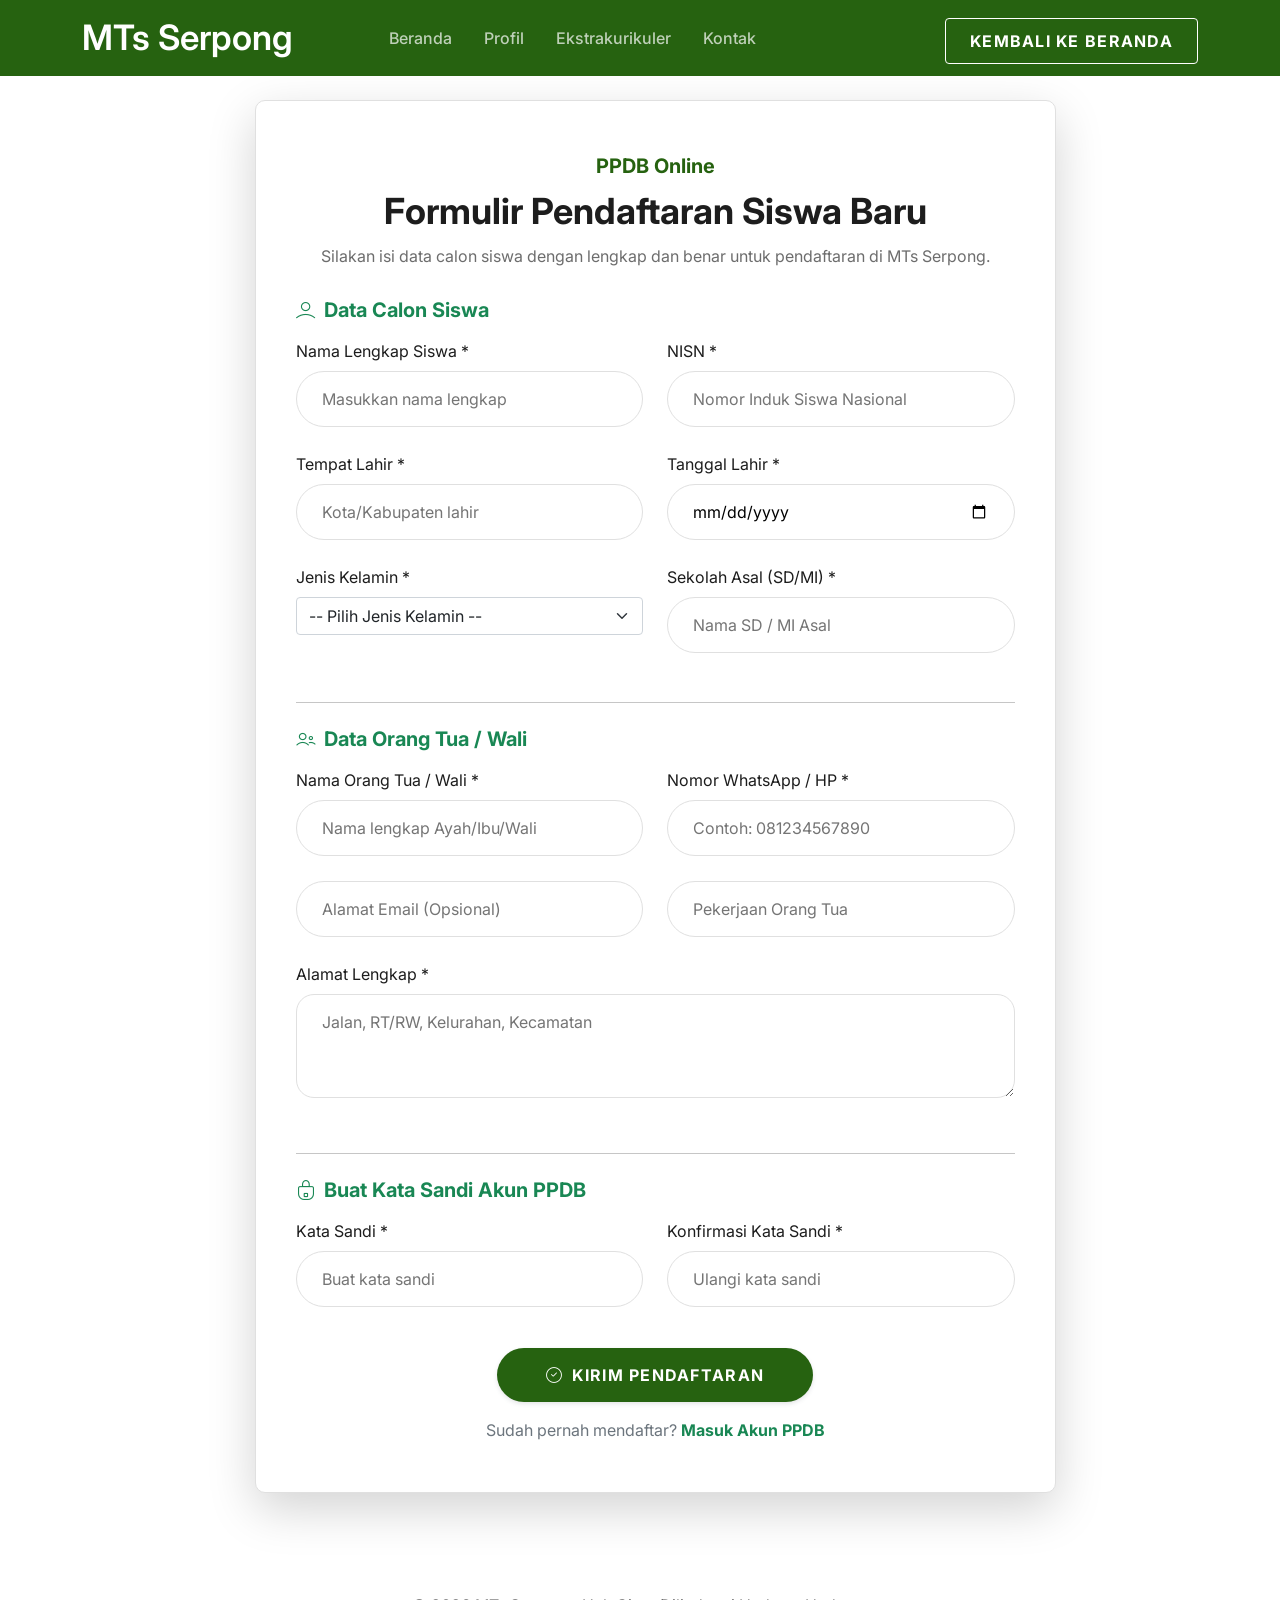
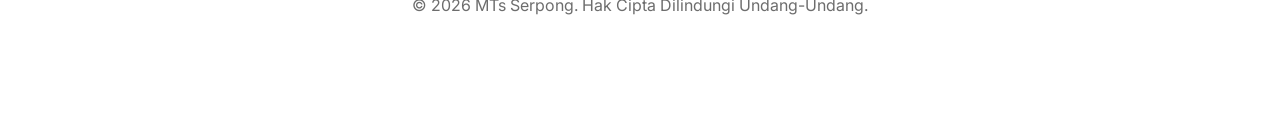
<file: registrasi.html>
<!DOCTYPE html>
<html lang="id">

<head>
  <!--====== Required meta tags ======-->
  <meta charset="utf-8" />
  <meta http-equiv="x-ua-compatible" content="ie=edge" />
  <meta name="description" content="Pendaftaran Peserta Didik Baru (PPDB) Online MTs Serpong" />
  <meta name="viewport" content="width=device-width, initial-scale=1, shrink-to-fit=no" />

  <!--====== Title ======-->
  <title>Pendaftaran PPDB - MTs SERPONG</title>

  <!--====== Favicon Icon ======-->
  <link rel="shortcut icon" href="assets/images/favicon.svg" type="image/svg" />

  <!--====== Bootstrap css ======-->
  <link rel="stylesheet" href="assets/css/bootstrap.min.css" />

  <!--====== Line Icons css ======-->
  <link rel="stylesheet" href="assets/css/lineicons.css" />

  <!--====== Style css ======-->
  <link rel="stylesheet" href="style.css" />
</head>

<body>

  <!--====== NAVBAR PART START ======-->
  <section class="navbar-area navbar-nine">
    <div class="container">
      <div class="row">
        <div class="col-lg-12">
          <nav class="navbar navbar-expand-lg">
            <a class="navbar-brand" href="index.html">
              <h1 class="text-white h3 mb-0">MTs Serpong</h1>
            </a>
            <button class="navbar-toggler" type="button" data-bs-toggle="collapse" data-bs-target="#navbarNine"
              aria-controls="navbarNine" aria-expanded="false" aria-label="Toggle navigation">
              <span class="toggler-icon"></span>
              <span class="toggler-icon"></span>
              <span class="toggler-icon"></span>
            </button>

            <div class="collapse navbar-collapse sub-menu-bar" id="navbarNine">
              <ul class="navbar-nav me-auto">
                <li class="nav-item">
                  <a href="index.html">Beranda</a>
                </li>
                <li class="nav-item">
                  <a href="index.html#profil">Profil</a>
                </li>
                <li class="nav-item">
                  <a href="index.html#ekstrakurikuler">Ekstrakurikuler</a>
                </li>
                <li class="nav-item">
                  <a href="index.html#kontak">Kontak</a>
                </li>
              </ul>
            </div>

            <div class="navbar-btn d-none d-lg-inline-block">
              <a class="btn primary-btn-outline text-white border-white ms-3" href="index.html">Kembali ke Beranda</a>
            </div>
          </nav>
        </div>
      </div>
    </div>
  </section>
  <!--====== NAVBAR PART ENDS ======-->

  <!--====== REGISTER / PPDB SECTION START ======-->
  <section class="contact-section style-register-page">
    <div class="container">
      <div class="row justify-content-center">
        <div class="col-lg-10 col-xl-9">
          <div class="contact-form-wrapper shadow-lg">
            
            <div class="section-title text-center">
              <span>PPDB Online</span>
              <h2 class="fw-bold mt-2">Formulir Pendaftaran Siswa Baru</h2>
              <p>Silakan isi data calon siswa dengan lengkap dan benar untuk pendaftaran di MTs Serpong.</p>
            </div>

            <form action="#" method="POST" class="contact-form mt-4">
              
              <!-- Data Calon Siswa -->
              <h5 class="fw-bold mb-3 text-success"><i class="lni lni-user me-2"></i>Data Calon Siswa</h5>
              
              <div class="row">
                <div class="col-md-6">
                  <label for="nama_lengkap" class="form-label fw-semibold">Nama Lengkap Siswa *</label>
                  <input type="text" name="nama_lengkap" id="nama_lengkap" placeholder="Masukkan nama lengkap" required />
                </div>
                <div class="col-md-6">
                  <label for="nisn" class="form-label fw-semibold">NISN *</label>
                  <input type="text" name="nisn" id="nisn" placeholder="Nomor Induk Siswa Nasional" required />
                </div>
              </div>

              <div class="row">
                <div class="col-md-6">
                  <label for="tempat_lahir" class="form-label fw-semibold">Tempat Lahir *</label>
                  <input type="text" name="tempat_lahir" id="tempat_lahir" placeholder="Kota/Kabupaten lahir" required />
                </div>
                <div class="col-md-6">
                  <label for="tanggal_lahir" class="form-label fw-semibold">Tanggal Lahir *</label>
                  <input type="date" name="tanggal_lahir" id="tanggal_lahir" required />
                </div>
              </div>

              <div class="row">
                <div class="col-md-6">
                  <label for="jenis_kelamin" class="form-label fw-semibold">Jenis Kelamin *</label>
                  <select name="jenis_kelamin" id="jenis_kelamin" class="form-select custom-select-style mb-4" required>
                    <option value="" selected disabled>-- Pilih Jenis Kelamin --</option>
                    <option value="Laki-laki">Laki-Laki</option>
                    <option value="Perempuan">Perempuan</option>
                  </select>
                </div>
                <div class="col-md-6">
                  <label for="sekolah_asal" class="form-label fw-semibold">Sekolah Asal (SD/MI) *</label>
                  <input type="text" name="sekolah_asal" id="sekolah_asal" placeholder="Nama SD / MI Asal" required />
                </div>
              </div>

              <hr class="my-4" />

              <!-- Data Orang Tua / Wali -->
              <h5 class="fw-bold mb-3 text-success"><i class="lni lni-users me-2"></i>Data Orang Tua / Wali</h5>

              <div class="row">
                <div class="col-md-6">
                  <label for="nama_ortu" class="form-label fw-semibold">Nama Orang Tua / Wali *</label>
                  <input type="text" name="nama_ortu" id="nama_ortu" placeholder="Nama lengkap Ayah/Ibu/Wali" required />
                </div>
                <div class="col-md-6">
                  <label for="whatsapp" class="form-label fw-semibold">Nomor WhatsApp / HP *</label>
                  <input type="text" name="whatsapp" id="whatsapp" placeholder="Contoh: 081234567890" required />
                </div>
              </div>

              <div class="row">
                <div class="col-md-6">
                  <input type="email" name="email" id="email" placeholder="Alamat Email (Opsional)" />
                </div>
                <div class="col-md-6">
                  <input type="text" name="pekerjaan_ortu" id="pekerjaan_ortu" placeholder="Pekerjaan Orang Tua" />
                </div>
              </div>

              <div class="row">
                <div class="col-12">
                  <label for="alamat" class="form-label fw-semibold">Alamat Lengkap *</label>
                  <textarea name="alamat" id="alamat" placeholder="Jalan, RT/RW, Kelurahan, Kecamatan" rows="3" required></textarea>
                </div>
              </div>

              <!-- Pilihan Akun / Kata Sandi -->
              <hr class="my-4" />
              <h5 class="fw-bold mb-3 text-success"><i class="lni lni-lock me-2"></i>Buat Kata Sandi Akun PPDB</h5>

              <div class="row">
                <div class="col-md-6">
                  <label for="password" class="form-label fw-semibold">Kata Sandi *</label>
                  <input type="password" name="password" id="password" placeholder="Buat kata sandi" required />
                </div>
                <div class="col-md-6">
                  <label for="confirm_password" class="form-label fw-semibold">Konfirmasi Kata Sandi *</label>
                  <input type="password" name="confirm_password" id="confirm_password" placeholder="Ulangi kata sandi" required />
                </div>
              </div>

              <div class="row mt-3">
                <div class="col-12 text-center">
                  <div class="button rounded-buttons">
                    <button type="submit" class="btn primary-btn rounded-full px-5 py-3">
                      <i class="lni lni-checkmark-circle me-1"></i> Kirim Pendaftaran
                    </button>
                  </div>
                  <p class="mt-3 text-muted">Sudah pernah mendaftar? <a href="#login" class="text-success fw-bold">Masuk Akun PPDB</a></p>
                </div>
              </div>

            </form>
          </div>
        </div>
      </div>
    </div>
  </section>
  <!--====== REGISTER / PPDB SECTION END ======-->

  <!--====== FOOTER AREA START ======-->
  <footer class="footer-area footer-eleven">
    <div class="footer-top">
      <div class="container">
        <div class="inner-content text-center">
          <p class="copyright-text">
            <span>© 2026 MTs Serpong.</span> Hak Cipta Dilindungi Undang-Undang.
          </p>
        </div>
      </div>
    </div>
  </footer>
  <!--====== FOOTER AREA END ======-->

  <a href="#" class="scroll-top btn-hover">
    <i class="lni lni-chevron-up"></i>
  </a>

  <!--====== JS ======-->
  <script src="assets/js/bootstrap.bundle.min.js"></script>
  <script src="assets/js/main.js"></script>
</body>

</html>
</file>
<file: style.css>
@import url("https://fonts.googleapis.com/css2?family=Inter:wght@200;300;400;500;600;700;800;900&display=swap");
/*===========================
  COMMON css 
===========================*/
:root {
  --font-family: "Inter", sans-serif;
  --primary: #266210;
  --primary-dark: #1c3ab6;
  --primary-light: #e2f1ff;
  --accent: #00d4d7;
  --accent-dark: #00bac1;
  --accent-light: #dff9f8;
  --success: #13d527;
  --success-dark: #00ae11;
  --success-light: #eafbe7;
  --secondary: #8f15d5;
  --secondary-dark: #6013c7;
  --secondary-light: #f4e5fa;
  --info: #15b2d5;
  --info-dark: #0f8ca8;
  --info-light: #e0f5fa;
  --caution: #dbbb25;
  --caution-dark: #d58f15;
  --caution-light: #fbf9e4;
  --error: #e6185e;
  --error-dark: #bf1257;
  --error-light: #fce4eb;
  --black: #1d1d1d;
  --dark-1: #2d2d2d;
  --dark-2: #4d4d4d;
  --dark-3: #6d6d6d;
  --gray-1: #8d8d8d;
  --gray-2: #adadad;
  --gray-3: #cdcdcd;
  --gray-4: #e0e0e0;
  --light-1: #efefef;
  --light-2: #f5f5f5;
  --light-3: #fafafa;
  --white: #ffffff;
  --gradient-1: linear-gradient(180deg, #155bd5 0%, #1c3ab6 100%);
  --gradient-2: linear-gradient(180deg, #155bd5 13.02%, #00d4d7 85.42%);
  --gradient-3: linear-gradient(180deg, #155bd5 0%, #8f15d5 100%);
  --gradient-4: linear-gradient(180deg, #155bd5 0%, #13d527 100%);
  --gradient-5: linear-gradient(180deg, #155bd5 0%, #15bbd5 100%);
  --gradient-6: linear-gradient(180deg, #155bd5 0%, #dbbb25 100%);
  --gradient-7: linear-gradient(180deg, #155bd5 0%, #e6185e 100%);
  --gradient-8: linear-gradient(180deg, #1c3ab6 0%, #00bac1 100%);
  --gradient-9: linear-gradient(180deg, #00d4d7 13.02%, #155bd5 85.42%);
  --shadow-1: 0px 0px 1px rgba(40, 41, 61, 0.08),
    0px 0.5px 2px rgba(96, 97, 112, 0.16);
  --shadow-2: 0px 0px 1px rgba(40, 41, 61, 0.04),
    0px 2px 4px rgba(96, 97, 112, 0.16);
  --shadow-3: 0px 0px 2px rgba(40, 41, 61, 0.04),
    0px 4px 8px rgba(96, 97, 112, 0.16);
  --shadow-4: 0px 2px 4px rgba(40, 41, 61, 0.04),
    0px 8px 16px rgba(96, 97, 112, 0.16);
  --shadow-5: 0px 2px 8px rgba(40, 41, 61, 0.04),
    0px 16px 24px rgba(96, 97, 112, 0.16);
  --shadow-6: 0px 2px 8px rgba(40, 41, 61, 0.08),
    0px 20px 32px rgba(96, 97, 112, 0.24);
}

body {
  font-family: var(--font-family);
  color: var(--black);
  font-size: 16px;
}
@media (max-width: 991px) {
  body {
    font-size: 14px;
  }
}

img {
  max-width: 100%;
}

a {
  display: inline-block;
}

a,
button,
a:hover,
a:focus,
input:focus,
textarea:focus,
button:focus {
  text-decoration: none;
  outline: none;
}

ul,
ol {
  margin: 0px;
  padding: 0px;
  list-style-type: none;
}

h1,
h2,
h3,
h4,
h5,
h6 {
  font-weight: 600;
  color: var(--black);
  margin: 0px;
}

h1,
.h1 {
  font-size: 2.75em;
  line-height: 1.25;
}

h2,
.h2 {
  font-size: 2.25em;
  line-height: 1.25;
}

h3,
.h3 {
  font-size: 1.75em;
  line-height: 1.25;
}

h4,
.h4 {
  font-size: 1.5em;
  line-height: 1.25;
}

h5,
.h5 {
  font-size: 1.25em;
  line-height: 1.25;
}

h6,
.h6 {
  font-size: 0.875em;
  line-height: 1.25;
}

.display-1 {
  font-size: 5.5em;
  line-height: 1.25;
}

.display-2 {
  font-size: 4.75em;
  line-height: 1.25;
}

.display-3 {
  font-size: 4em;
  line-height: 1.25;
}

.display-4 {
  font-size: 3.25em;
  line-height: 1.25;
}

p {
  font-size: 1em;
  font-weight: 400;
  line-height: 1.5;
  color: var(--dark-3);
  margin: 0px;
}

.text-small {
  font-size: 0.875em;
  line-height: 1.5;
}

.text-lg {
  font-size: 1.15em;
  line-height: 1.5;
}

.bg_cover {
  background-repeat: no-repeat;
  background-size: cover;
  background-position: center;
}

@media (max-width: 767px) {
  .container {
    padding-left: 20px;
    padding-right: 20px;
  }
}

.btn {
  font-weight: bold;
  font-size: 16px;
  line-height: 20px;
  text-align: center;
  letter-spacing: 0.08em;
  text-transform: uppercase;
  padding: 12px 24px;
  border-radius: 4px;
  border: 1px solid transparent;
}
.btn:hover {
  color: inherit;
}
.btn:focus {
  box-shadow: none;
  outline: none;
}
.btn.btn-lg {
  font-size: 1.15em;
  padding: 16px 24px;
}
.btn.btn-sm {
  padding: 8px 16px;
}
.btn.square {
  border-radius: 0px;
}
.btn.semi-rounded {
  border-radius: 12px;
}
.btn.rounded-full {
  border-radius: 50px;
}
.btn.icon-left span,
.btn.icon-left i {
  margin-right: 8px;
}
.btn.icon-right span,
.btn.icon-right i {
  margin-left: 8px;
}
.btn.icon-btn {
  width: 48px;
  height: 48px;
  padding: 0;
  line-height: 48px;
}
.btn.icon-btn.btn-lg {
  width: 56px;
  height: 56px;
  line-height: 56px;
}
.btn.icon-btn.btn-sm {
  width: 40px;
  height: 40px;
  line-height: 40px;
}


/* ===== Buttons Css ===== */
.primary-btn {
  background: var(--primary);
  color: var(--white);
  box-shadow: var(--shadow-2);
}
.active.primary-btn, .primary-btn:hover, .primary-btn:focus {
  background: var(--primary-dark);
  color: var(--white);
  box-shadow: var(--shadow-4);
}
.deactive.primary-btn {
  background: var(--gray-4);
  color: var(--dark-3);
  pointer-events: none;
}

.primary-btn-outline {
  border-color: var(--primary);
  color: var(--primary);
}
.active.primary-btn-outline, .primary-btn-outline:hover, .primary-btn-outline:focus {
  background: var(--primary-dark);
  color: var(--white);
}
.deactive.primary-btn-outline {
  color: var(--dark-3);
  border-color: var(--gray-4);
  pointer-events: none;
}


/* One Click Scrool Top Button*/
.scroll-top {
  width: 45px;
  height: 45px;
  line-height: 45px;
  background: var(--primary);
  display: -webkit-box;
  display: -ms-flexbox;
  display: flex;
  -webkit-box-pack: center;
      -ms-flex-pack: center;
          justify-content: center;
  -webkit-box-align: center;
      -ms-flex-align: center;
          align-items: center;
  font-size: 14px;
  color: #fff !important;
  border-radius: 0;
  position: fixed;
  bottom: 30px;
  right: 30px;
  z-index: 9;
  cursor: pointer;
  -webkit-transition: all .3s ease-out 0s;
  transition: all .3s ease-out 0s;
  border-radius: 5px;
}

.scroll-top:hover {
  -webkit-box-shadow: 0 1rem 3rem rgba(35, 38, 45, 0.15) !important;
  box-shadow: 0 1rem 3rem rgba(35, 38, 45, 0.15) !important;
  -webkit-transform: translate3d(0, -5px, 0);
  transform: translate3d(0, -5px, 0);
  background-color: var(--dark-1);
}

/*===========================
  Section Title Five CSS
===========================*/
.section-title-five {
  text-align: center;
  max-width: 550px;
  margin: auto;
  margin-bottom: 50px;
  position: relative;
  z-index: 5;
}
@media only screen and (min-width: 768px) and (max-width: 991px) {
  .section-title-five {
    margin-bottom: 45px;
  }
}
@media (max-width: 767px) {
  .section-title-five {
    margin-bottom: 35px;
  }
}
.section-title-five h6 {
  font-weight: 600;
  display: inline-block;
  margin-bottom: 15px;
  color: var(--primary);
  border: 2px solid var(--primary);
  border-radius: 30px;
  padding: 8px 30px;
}
.section-title-five h2 {
  margin-bottom: 15px;
}
@media only screen and (min-width: 768px) and (max-width: 991px) {
  .section-title-five h2 {
    font-size: 2rem;
    line-height: 2.8rem;
  }
}
@media (max-width: 767px) {
  .section-title-five h2 {
    font-size: 1.5rem;
    line-height: 1.9rem;
  }
}
.section-title-five p {
  color: var(--dark-3);
}

.made-in-ayroui{
  position: fixed;
  left: 5px;
  bottom: 5px;
  z-index: 999;
  -webkit-transition: all 0.4s ease;
  -moz-transition: all 0.4s ease;
  transition: all 0.4s ease;
}
.made-in-ayroui:hover{
  transform: translateY(-5px);
}


/*===========================
  NAVBAR css 
===========================*/
.navbar-toggler:focus {
  box-shadow: none;
}

.mb-100 {
  margin-bottom: 100px;
}

/*===== NAVBAR NINE =====*/
.navbar-area.navbar-nine {
  background: var(--primary);
  padding: 1px 0;
  position: absolute;
  left: 0;
  top: 0;
  width: 100%;
  z-index: 9;
}
.sticky {
  position: fixed !important;
  z-index:99 !important;
  -webkit-transition: all 0.3s ease-out 0s;
  transition: all 0.3s ease-out 0s;
  top: 0;
  width: 100%;
}
@media only screen and (min-width: 768px) and (max-width: 991px), (max-width: 767px) {
  .navbar-area.navbar-nine {
    padding: 10px 0;
  }
}
.navbar-area.navbar-nine .navbar-brand {
  margin: 0;
}
.navbar-area.navbar-nine .navbar {
  position: relative;
  padding: 0;
}
.navbar-area.navbar-nine .navbar .navbar-toggler .toggler-icon {
  width: 30px;
  height: 2px;
  background-color: var(--white);
  margin: 5px 0;
  display: block;
  position: relative;
  -webkit-transition: all 0.3s ease-out 0s;
  -moz-transition: all 0.3s ease-out 0s;
  -ms-transition: all 0.3s ease-out 0s;
  -o-transition: all 0.3s ease-out 0s;
  transition: all 0.3s ease-out 0s;
}
.navbar-area.navbar-nine .navbar .navbar-toggler.active .toggler-icon:nth-of-type(1) {
  -webkit-transform: rotate(45deg);
  -moz-transform: rotate(45deg);
  -ms-transform: rotate(45deg);
  -o-transform: rotate(45deg);
  transform: rotate(45deg);
  top: 7px;
}
.navbar-area.navbar-nine .navbar .navbar-toggler.active .toggler-icon:nth-of-type(2) {
  opacity: 0;
}
.navbar-area.navbar-nine .navbar .navbar-toggler.active .toggler-icon:nth-of-type(3) {
  -webkit-transform: rotate(135deg);
  -moz-transform: rotate(135deg);
  -ms-transform: rotate(135deg);
  -o-transform: rotate(135deg);
  transform: rotate(135deg);
  top: -7px;
}
@media only screen and (min-width: 768px) and (max-width: 991px), (max-width: 767px) {
  .navbar-area.navbar-nine .navbar .navbar-collapse {
    position: absolute;
    top: 116%;
    left: 0;
    width: 100%;
    background-color: var(--primary);
    z-index: 8;
    padding: 10px 16px;
  }
}
@media only screen and (min-width: 1200px) and (max-width: 1399px), only screen and (min-width: 1400px) {
  .navbar-area.navbar-nine .navbar .navbar-nav {
    margin-left: 80px;
  }
}
@media only screen and (min-width: 768px) and (max-width: 991px), (max-width: 767px) {
  .navbar-area.navbar-nine .navbar .navbar-nav {
    margin-right: 0;
  }
}
.navbar-area.navbar-nine .navbar .navbar-nav .nav-item {
  position: relative;
}
.navbar-area.navbar-nine .navbar .navbar-nav .nav-item a {
  display: flex;
  align-items: center;
  padding: 11px 16px;
  color: var(--white);
  text-transform: capitalize;
  position: relative;
  border-radius: 5px;
  font-weight: 500;
  -webkit-transition: all 0.3s ease-out 0s;
  -moz-transition: all 0.3s ease-out 0s;
  -ms-transition: all 0.3s ease-out 0s;
  -o-transition: all 0.3s ease-out 0s;
  transition: all 0.3s ease-out 0s;
  margin: 14px 0;
  opacity: 0.7;
}
.navbar-area.navbar-nine .navbar .navbar-nav .nav-item a:hover {
  opacity: 1;
}
@media only screen and (min-width: 768px) and (max-width: 991px), (max-width: 767px) {
  .navbar-area.navbar-nine .navbar .navbar-nav .nav-item a {
    padding: 10px 0;
    display: block;
    border: 0;
    margin: 0;
  }
}
.navbar-area.navbar-nine .navbar .navbar-nav .nav-item a.active {
  opacity: 1;
}
.navbar-area.navbar-nine .navbar .navbar-nav .nav-item a i {
  font-size: 12px;
  font-weight: 700;
  padding-left: 7px;
  -webkit-transition: all 0.3s ease-out 0s;
  -moz-transition: all 0.3s ease-out 0s;
  -ms-transition: all 0.3s ease-out 0s;
  -o-transition: all 0.3s ease-out 0s;
  transition: all 0.3s ease-out 0s;
}
@media only screen and (min-width: 768px) and (max-width: 991px), (max-width: 767px) {
  .navbar-area.navbar-nine .navbar .navbar-nav .nav-item a i {
    position: relative;
    top: -5px;
  }
}
.navbar-area.navbar-nine .navbar .navbar-nav .nav-item .sub-menu {
  position: absolute;
  left: 0;
  top: 130%;
  width: 230px;
  background-color: var(--white);
  border-radius: 5px;
  opacity: 0;
  visibility: hidden;
  -webkit-transition: all 0.3s ease-out 0s;
  -moz-transition: all 0.3s ease-out 0s;
  -ms-transition: all 0.3s ease-out 0s;
  -o-transition: all 0.3s ease-out 0s;
  transition: all 0.3s ease-out 0s;
  z-index: 99;
  box-shadow: 0 2px 6px 0 rgba(0, 0, 0, 0.16);
  padding: 10px;
}
@media only screen and (min-width: 768px) and (max-width: 991px), (max-width: 767px) {
  .navbar-area.navbar-nine .navbar .navbar-nav .nav-item .sub-menu {
    position: relative !important;
    width: 100% !important;
    left: 0 !important;
    top: auto !important;
    opacity: 1 !important;
    visibility: visible !important;
    right: auto;
    -webkit-transform: translateX(0%);
    -moz-transform: translateX(0%);
    -ms-transform: translateX(0%);
    -o-transform: translateX(0%);
    transform: translateX(0%);
    -webkit-transition: all none ease-out 0s;
    -moz-transition: all none ease-out 0s;
    -ms-transition: all none ease-out 0s;
    -o-transition: all none ease-out 0s;
    transition: all none ease-out 0s;
    box-shadow: none;
    text-align: left;
    border-top: 0;
    height: 0;
  }
}
.navbar-area.navbar-nine .navbar .navbar-nav .nav-item .sub-menu.collapse:not(.show) {
  height: auto;
  display: block;
}
@media only screen and (min-width: 768px) and (max-width: 991px), (max-width: 767px) {
  .navbar-area.navbar-nine .navbar .navbar-nav .nav-item .sub-menu.collapse:not(.show) {
    height: 0;
    display: none;
  }
}
@media only screen and (min-width: 768px) and (max-width: 991px), (max-width: 767px) {
  .navbar-area.navbar-nine .navbar .navbar-nav .nav-item .sub-menu.show {
    height: auto;
  }
}
.navbar-area.navbar-nine .navbar .navbar-nav .nav-item .sub-menu li {
  position: relative;
}
.navbar-area.navbar-nine .navbar .navbar-nav .nav-item .sub-menu li .sub-nav-toggler {
  color: var(--black);
  -webkit-transition: all 0.3s ease-out 0s;
  -moz-transition: all 0.3s ease-out 0s;
  -ms-transition: all 0.3s ease-out 0s;
  -o-transition: all 0.3s ease-out 0s;
  transition: all 0.3s ease-out 0s;
}
.navbar-area.navbar-nine .navbar .navbar-nav .nav-item .sub-menu li a {
  display: flex;
  align-items: center;
  justify-content: space-between;
  padding: 8px 16px;
  position: relative;
  color: var(--dark-2);
  -webkit-transition: all 0.3s ease-out 0s;
  -moz-transition: all 0.3s ease-out 0s;
  -ms-transition: all 0.3s ease-out 0s;
  -o-transition: all 0.3s ease-out 0s;
  transition: all 0.3s ease-out 0s;
  border-radius: 0;
  margin: 0 0;
  z-index: 5;
  opacity: 1;
}
.navbar-area.navbar-nine .navbar .navbar-nav .nav-item .sub-menu li a i {
  font-weight: 700;
  font-size: 12px;
}
@media only screen and (min-width: 768px) and (max-width: 991px), (max-width: 767px) {
  .navbar-area.navbar-nine .navbar .navbar-nav .nav-item .sub-menu li a i {
    display: none;
  }
}
.navbar-area.navbar-nine .navbar .navbar-nav .nav-item .sub-menu li a .sub-nav-toggler i {
  display: inline-block;
}
.navbar-area.navbar-nine .navbar .navbar-nav .nav-item .sub-menu li .sub-menu {
  right: auto;
  left: 100%;
  top: 0;
  opacity: 0;
  visibility: hidden;
  -webkit-transition: all 0.3s ease-out 0s;
  -moz-transition: all 0.3s ease-out 0s;
  -ms-transition: all 0.3s ease-out 0s;
  -o-transition: all 0.3s ease-out 0s;
  transition: all 0.3s ease-out 0s;
}
@media only screen and (min-width: 1200px) and (max-width: 1399px), only screen and (min-width: 1400px) {
  .navbar-area.navbar-nine .navbar .navbar-nav .nav-item .sub-menu li .sub-menu {
    margin-left: 10px;
  }
}
@media only screen and (min-width: 768px) and (max-width: 991px) {
  .navbar-area.navbar-nine .navbar .navbar-nav .nav-item .sub-menu li .sub-menu {
    padding-left: 30px;
  }
}
@media (max-width: 767px) {
  .navbar-area.navbar-nine .navbar .navbar-nav .nav-item .sub-menu li .sub-menu {
    padding-left: 30px;
  }
}
@media only screen and (min-width: 768px) and (max-width: 991px), (max-width: 767px) {
  .navbar-area.navbar-nine .navbar .navbar-nav .nav-item .sub-menu li .sub-menu.show {
    visibility: visible;
    height: auto;
    position: relative;
  }
}
.navbar-area.navbar-nine .navbar .navbar-nav .nav-item .sub-menu li:hover .sub-menu {
  opacity: 1;
  visibility: visible;
}
.navbar-area.navbar-nine .navbar .navbar-nav .nav-item .sub-menu li:hover .sub-nav-toggler {
  color: var(--white);
}
@media only screen and (min-width: 768px) and (max-width: 991px), (max-width: 767px) {
  .navbar-area.navbar-nine .navbar .navbar-nav .nav-item .sub-menu li:hover .sub-nav-toggler {
    color: var(--primary);
  }
}
.navbar-area.navbar-nine .navbar .navbar-nav .nav-item .sub-menu li:hover > a {
  color: var(--primary);
  padding-left: 22px;
}
.navbar-area.navbar-nine .navbar .navbar-nav .nav-item .sub-menu li:hover > a i {
  color: var(--primary);
}
@media only screen and (min-width: 768px) and (max-width: 991px), (max-width: 767px) {
  .navbar-area.navbar-nine .navbar .navbar-nav .nav-item .sub-menu li:hover > a {
    color: var(--primary);
  }
}
.navbar-area.navbar-nine .navbar .navbar-nav .nav-item .sub-menu li:hover > a::after {
  opacity: 1;
}
.navbar-area.navbar-nine .navbar .navbar-nav .nav-item .sub-menu li:hover > a::before {
  opacity: 1;
}
.navbar-area.navbar-nine .navbar .navbar-nav .nav-item:hover .sub-menu {
  opacity: 1;
  visibility: visible;
  top: 115%;
}
@media only screen and (min-width: 768px) and (max-width: 991px), (max-width: 767px) {
  .navbar-area.navbar-nine .navbar .navbar-nav .nav-item .sub-nav-toggler {
    display: inline-block;
    position: absolute;
    top: 0;
    right: 0;
    padding: 10px 14px;
    font-size: 16px;
    background: none;
    border: 0;
    color: var(--white);
  }
}
.navbar-area.navbar-nine .navbar .navbar-btn {
  margin-top: 6px;
}
@media only screen and (min-width: 768px) and (max-width: 991px) {
  .navbar-area.navbar-nine .navbar .navbar-btn {
    position: absolute;
    right: 70px;
    top: 7px;
  }
}
@media (max-width: 767px) {
  .navbar-area.navbar-nine .navbar .navbar-btn {
    position: absolute;
    right: 60px;
    top: 7px;
  }
}
.navbar-area.navbar-nine .navbar .navbar-btn .menu-bar {
  font-size: 22px;
  position: relative;
  overflow: hidden;
  color: var(--white);
  height: 40px;
  width: 40px;
  line-height: 40px;
  text-align: center;
  border: 1px solid rgba(238, 238, 238, 0.425);
  border-radius: 50%;
  -webkit-transition: all 0.3s ease-out 0s;
  -moz-transition: all 0.3s ease-out 0s;
  -ms-transition: all 0.3s ease-out 0s;
  -o-transition: all 0.3s ease-out 0s;
  transition: all 0.3s ease-out 0s;
}
.navbar-area.navbar-nine .navbar .navbar-btn .menu-bar:hover {
  border-color: transparent;
  color: var(--primary);
  background-color: var(--white);
}

/*===== SIDEBAR ONE =====*/
.sidebar-left {
  position: fixed;
  top: 0;
  right: 0;
  background-color: var(--white);
  height: 100%;
  width: 350px;
  padding-top: 80px;
  z-index: 999;
  -webkit-transform: translateX(100%);
  -moz-transform: translateX(100%);
  -ms-transform: translateX(100%);
  -o-transform: translateX(100%);
  transform: translateX(100%);
  transition: all 0.4s ease-in-out;
  text-align: left;
}
.sidebar-left.open {
  -webkit-transform: translateX(0);
  -moz-transform: translateX(0);
  -ms-transform: translateX(0);
  -o-transform: translateX(0);
  transform: translateX(0);
}
@media (max-width: 767px) {
  .sidebar-left {
    width: 250px;
  }
}
.sidebar-left .sidebar-close {
  position: absolute;
  top: 30px;
  right: 30px;
}
.sidebar-left .sidebar-close .close {
  font-size: 18px;
  color: var(--black);
  -webkit-transition: all 0.2s ease-out 0s;
  -moz-transition: all 0.2s ease-out 0s;
  -ms-transition: all 0.2s ease-out 0s;
  -o-transition: all 0.2s ease-out 0s;
  transition: all 0.2s ease-out 0s;
}
.sidebar-left .sidebar-close .close:hover {
  -webkit-transform: rotate(90deg);
  -moz-transform: rotate(90deg);
  -ms-transform: rotate(90deg);
  -o-transform: rotate(90deg);
  transform: rotate(90deg);
}
.sidebar-left .sidebar-content {
  padding: 0px 30px;
}
.sidebar-left .sidebar-content .sidebar-menu {
  margin-top: 30px;
}
.sidebar-left .sidebar-content .sidebar-menu .menu-title {
  font-size: 18px;
  font-weight: 600;
}
.sidebar-left .sidebar-content .sidebar-menu ul {
  margin-top: 15px;
}
.sidebar-left .sidebar-content .sidebar-menu ul li a {
  font-size: 16px;
  line-height: 24px;
  font-weight: 500;
  padding: 8px 0;
  color: var(--dark-3);
  text-transform: capitalize;
  position: relative;
  border-radius: 5px;
  -webkit-transition: all 0.3s ease-out 0s;
  -moz-transition: all 0.3s ease-out 0s;
  -ms-transition: all 0.3s ease-out 0s;
  -o-transition: all 0.3s ease-out 0s;
  transition: all 0.3s ease-out 0s;
  display: block;
}
.sidebar-left .sidebar-content .sidebar-menu ul li a:hover {
  color: var(--primary);
  padding-left: 5px;
}
.sidebar-left .sidebar-content .text {
  margin-top: 20px;
}
.sidebar-left .sidebar-content .sidebar-social {
  margin-top: 30px;
}
.sidebar-left .sidebar-content .sidebar-social .social-title {
  font-size: 18px;
  font-weight: 600;
  margin-bottom: 25px;
}
.sidebar-left .sidebar-content .sidebar-social ul li {
  display: inline-block;
  margin-right: 5px;
}
.sidebar-left .sidebar-content .sidebar-social ul li:last-child {
  margin: 0;
}
.sidebar-left .sidebar-content .sidebar-social ul li a {
  height: 38px;
  width: 38px;
  line-height: 38px;
  text-align: center;
  border: 1px solid #eee;
  border-radius: 50%;
  font-size: 18px;
  color: #666;
  -webkit-transition: all 0.3s ease-out 0s;
  -moz-transition: all 0.3s ease-out 0s;
  -ms-transition: all 0.3s ease-out 0s;
  -o-transition: all 0.3s ease-out 0s;
  transition: all 0.3s ease-out 0s;
}
.sidebar-left .sidebar-content .sidebar-social ul li a:hover {
  color: var(--white);
  background-color: var(--primary);
  border-color: transparent;
}

.overlay-left {
  position: fixed;
  background-color: rgba(0, 0, 0, 0.6);
  top: 0;
  left: 0;
  width: 100%;
  height: 100%;
  display: none;
  z-index: 99;
}
.overlay-left.open {
  display: block;
}


/* ===== Buttons Css ===== */
.header-eight .primary-btn {
  background: var(--primary);
  color: var(--white);
  box-shadow: var(--shadow-2);
}
.header-eight .active.primary-btn, .header-eight .primary-btn:hover, .header-eight .primary-btn:focus {
  background: var(--primary-dark);
  color: var(--white);
  box-shadow: var(--shadow-4);
}
.header-eight .deactive.primary-btn {
  background: var(--gray-4);
  color: var(--dark-3);
  pointer-events: none;
}

/*======================================
    header Area CSS
========================================*/
.header-eight {
  position: relative;
  padding:160px 0 100px 0;
  background: var(--primary);
}
@media only screen and (min-width: 768px) and (max-width: 991px) {
  .header-eight {
    padding: 130px 0 80px 0;
  }
}
@media (max-width: 767px) {
  .header-eight {
    padding: 100px 0 60px 0;
  }
}
.header-eight .header-image img {
  width: 100%;
  border-radius: 8px;
}
@media only screen and (min-width: 768px) and (max-width: 991px), (max-width: 767px) {
  .header-eight .header-image {
    margin-top: 40px;
  }
}
.header-eight .header-content {
  border-radius: 0;
  position: relative;
  z-index: 1;
  text-align: left;
}
.header-eight .header-content h1 {
  font-weight: 700;
  color: var(--white);
  text-shadow: 0px 3px 8px #00000017;
  text-transform: capitalize;
}
@media only screen and (min-width: 768px) and (max-width: 991px) {
  .header-eight .header-content h1  {
    font-size: 35px;
    line-height: 45px;
  }
}
@media (max-width: 767px) {
  .header-eight .header-content h1  {
    font-size: 30px;
    line-height: 42px;
  }
}
.header-eight .header-content h1 span {
  display: block;
}
.header-eight .header-content p {
  margin-top: 30px;
  color: var(--white);
  opacity: 0.7;
}
.header-eight .button {
  margin-top: 40px;
}
.header-eight .primary-btn {
  margin-right: 12px;
  background-color: var(--white);
  color: var(--primary);
  border: 1px solid transparent;
}
.header-eight .primary-btn:hover {
  background-color: transparent;
  color: var(--white);
  border-color: var(--white);
}
.header-eight .video-button {
  display: inline-flex;
  align-items: center;
}
@media (max-width: 767px) {
  .header-eight .video-button {
    margin-top: 20px;
  }
}
.header-eight .video-button .text {
  display: inline-block;
  margin-left: 15px;
  color: var(--white);
  font-weight: 600;
}
.header-eight .video-button .icon-btn {
  background: var(--white);
  color: var(--primary);
}

/*===========================
  about-05 css
===========================*/
.about-five {
  background-color: var(--light-3);
  padding-top: 120px;
  padding-bottom: 90px;
}
@media only screen and (min-width: 768px) and (max-width: 991px) {
  .about-five {
    padding-top: 100px;
    padding-bottom:70px;
  }
}
@media (max-width: 767px) {
  .about-five {
    padding-top: 80px;
    padding-bottom:60px;
  }
}
.about-five-content{
  padding-left: 50px;
}
@media only screen and (min-width: 768px) and (max-width: 991px) {
  .about-five-content {
    padding-left: 0;
  }
}
@media (max-width: 767px) {
  .about-five-content {
    padding-left: 0;
  }
}
.about-five-content .small-title {
  position: relative;
  padding-left: 30px;
}
.about-five-content .small-title::before {
  position: absolute;
  content: "";
  left: 0;
  top: 50%;
  background-color: var(--primary);
  height: 2px;
  width: 20px;
  margin-top: -1px;
}
.about-five-content .main-title {
  margin-top: 20px;
}
.about-five-content .about-five-tab {
  margin-top: 40px;
}
.about-five-content .about-five-tab nav {
  border: none;
  background-color: var(--light-1);
  padding: 15px;
  border-radius: 5px;
}
.about-five-content .about-five-tab nav .nav-tabs {
  border: none;
}
.about-five-content .about-five-tab nav button {
  border: none;
  color: var(--dark-1);
  font-weight: 600;
  padding: 0;
  margin-right: 20px;
  position: relative;
  background-color: var(--white);
  padding: 10px 18px;
  border-radius: 4px;
  text-transform: capitalize;
}
@media (max-width: 767px) {
  .about-five-content .about-five-tab nav button {
    margin: 0;
    margin-bottom: 10px;
    width: 100%;
  }
  .about-five-content .about-five-tab nav button:last-child {
    margin: 0;
  }
}
.about-five-content .about-five-tab nav button:hover {
  color: var(--primary);
}
.about-five-content .about-five-tab nav button.active {
  background-color: var(--primary);
  color: var(--white);
}
.about-five-content .about-five-tab nav button:last-child {
  margin-right: 0;
}
.about-five-content .about-five-tab .tab-content {
  border: none;
  padding-top: 30px;
}
.about-five-content .about-five-tab .tab-content p {
  margin-bottom: 20px;
}
.about-five-content .about-five-tab .tab-content p:last-child {
  margin: 0;
}

.about-image-five {
  padding-left: 60px;
  position: relative;
  z-index: 2;
}
@media only screen and (min-width: 768px) and (max-width: 991px) {
  .about-image-five {
    margin-bottom: 70px;
    padding-left: 30px;
  }
}
@media (max-width: 767px) {
  .about-image-five {
    margin-bottom: 60px;
    padding-left: 0;
  }
}
.about-image-five .shape {
  position: absolute;
  left: 30px;
  top: -30px;
  z-index: -1;
}
@media only screen and (min-width: 768px) and (max-width: 991px) {
  .about-image-five .shape {
    left: 0;
  }
}
@media only screen and (min-width: 768px) and (max-width: 991px) {
  .about-image-five::before {
    right: -15px;
    bottom: -15px;
  }
}
@media (max-width: 767px) {
  .about-image-five::before {
    display: none;
  }
}
.about-image-five img {
  width: 100%;
  z-index: 2;
}


/*===========================
  services css 
===========================*/
.services-eight {
  padding: 100px 0;
}
@media only screen and (min-width: 768px) and (max-width: 991px) {
  .services-eight {
    padding: 80px 0 50px 0;
  }
}
@media (max-width: 767px) {
  .services-eight {
    padding: 60px 0 30px 0;
  }
}
.services-eight .single-services {
  padding: 40px 30px;
  border: 1px solid var(--light-1);
  border-radius: 10px;
  margin-bottom: 30px;
  -webkit-transition: all 0.3s ease-out 0s;
  -moz-transition: all 0.3s ease-out 0s;
  -ms-transition: all 0.3s ease-out 0s;
  -o-transition: all 0.3s ease-out 0s;
  transition: all 0.3s ease-out 0s;
}
.services-eight .single-services:hover {
  box-shadow: var(--shadow-4);
}
.services-eight .single-services:hover .service-icon {
  color: var(--white);
  border-color: transparent;
  background: var(--primary);
}
.services-eight .single-services:hover .service-icon::after {
  opacity: 1;
  visibility: visible;
}
.services-eight .single-services .service-icon {
  width: 78px;
  height: 78px;
  border-radius: 50%;
  margin-bottom: 25px;
  background: var(--white);
  border: 2px solid var(--primary);
  display: flex;
  align-items: center;
  justify-content: center;
  color: var(--primary);
  font-size: 40px;
  -webkit-transition: all 0.3s ease-out 0s;
  -moz-transition: all 0.3s ease-out 0s;
  -ms-transition: all 0.3s ease-out 0s;
  -o-transition: all 0.3s ease-out 0s;
  transition: all 0.3s ease-out 0s;
  position: relative;
}
.services-eight .single-services .service-icon::after {
  content: "";
  width: 100%;
  height: 100%;
  top: 0;
  left: 0;
  position: absolute;
  opacity: 0;
  visibility: hidden;
  background: var(--primary);
  -webkit-transition: all 0.3s ease-out 0s;
  -moz-transition: all 0.3s ease-out 0s;
  -ms-transition: all 0.3s ease-out 0s;
  -o-transition: all 0.3s ease-out 0s;
  transition: all 0.3s ease-out 0s;
  z-index: -1;
  border-radius: 50%;
  border: 1px solid transparent;
}
.services-eight .single-services .service-content h4 {
  font-size: 20px;
  font-weight: 600;
  margin-bottom: 20px;
}
.services-eight .single-services .service-content p {
  color: var(--dark-3);
}



/*===== VIDEO ONE =====*/
.video-one {
  background-color: var(--light-3);
  padding: 100px 0;
}
@media only screen and (min-width: 768px) and (max-width: 991px) {
  .video-one {
    padding: 80px;
  }
}
@media (max-width: 767px) {
  .video-one {
    padding: 60px 0;
  }
}
.video-one .video-title h5 {
  font-weight: 600;
  color: var(--primary);
}
.video-one .video-title h2 {
  font-weight: 700;
  color: var(--black);
  margin-top: 10px;
}
.video-one .video-title .text-lg {
  margin-top: 24px;
  color: var(--dark-3);
}
.video-one .video-content {
  position: relative;
  margin-top: 20px;
  border-radius: 8px;
  overflow: hidden;
}
.video-one .video-content img {
  border-radius: 8px;
}
.video-one .video-content a {
  width: 88px;
  height: 88px;
  line-height: 88px;
  text-align: center;
  border-radius: 50%;
  background-color: var(--primary);
  color: var(--white);
  font-size: 30px;
  position: absolute;
  top: 50%;
  left: 50%;
  -webkit-transform: translate(-50%, -50%);
  -moz-transform: translate(-50%, -50%);
  -ms-transform: translate(-50%, -50%);
  -o-transform: translate(-50%, -50%);
  transform: translate(-50%, -50%);
  -webkit-transition: all 0.3s ease-out 0s;
  -moz-transition: all 0.3s ease-out 0s;
  -ms-transition: all 0.3s ease-out 0s;
  -o-transition: all 0.3s ease-out 0s;
  transition: all 0.3s ease-out 0s;
  padding-left: 3px;
}
@media (max-width: 767px) {
  .video-one .video-content a {
    width: 68px;
    height: 68px;
    line-height: 68px;
    font-size: 20px;
  }
}
.video-one .video-content a:hover {
  background-color: var(--white);
  color: var(--primary);
}


/*===== PRICING THIRTEEN =====*/
.pricing-fourteen {
  padding: 100px 0;
  background-color: var(--light-3);
}
@media only screen and (min-width: 768px) and (max-width: 991px) {
  .pricing-fourteen {
    padding: 80px;
  }
}
@media (max-width: 767px) {
  .pricing-fourteen {
    padding: 60px 0;
  }
}
.pricing-style-fourteen {
  border: 1px solid var(--light-1);
  border-radius: 10px;
  margin-top: 30px;
  background-color: var(--white);
  transition: all 0.4s ease;
  padding: 50px 35px;
  text-align: center;
  z-index: 0;
}
.pricing-style-fourteen:hover {
  box-shadow: var(--shadow-4);
}
.pricing-style-fourteen.middle {
  box-shadow: var(--shadow-4);
}
.pricing-style-fourteen.middle .title {
  border-color: var(--primary);
  background: var(--primary);
  color: var(--white);
}
.pricing-style-fourteen .title {
  font-weight: 500;
  margin-bottom: 25px;
  color: var(--primary);
  padding: 8px 20px;
  border: 2px solid var(--primary);
  display: inline-block;
  border-radius: 30px;
  font-size: 16px;
}
.pricing-style-fourteen .table-head p {
  color: var(--dark-3);
}
.pricing-style-fourteen .price {
  padding-top: 30px;
}
.pricing-style-fourteen .amount {
  font-weight: 600;
  display: inline-block;
  position: relative;
  padding-left: 15px;
  font-size: 55px;
}
.pricing-style-fourteen .currency {
  font-weight: 400;
  color: var(--dark-3);
  font-size: 20px;
  position: absolute;
  left: 0;
  top: 6px;
}
.pricing-style-fourteen .duration {
  display: inline-block;
  font-size: 18px;
  color: var(--dark-3);
  font-weight: 400;
}
.pricing-style-fourteen .light-rounded-buttons {
  margin: 0;
  margin-top: 30px;
  margin-bottom: 40px;
}
.pricing-style-fourteen .table-list li {
  position: relative;
  margin-bottom: 10px;
  color: var(--dark-3);
  text-align: left;
}
.pricing-style-fourteen .table-list li:last-child {
  margin: 0;
}
.pricing-style-fourteen .table-list li i {
  color: var(--primary);
  font-size: 16px;
  padding-right: 8px;
}
.pricing-style-fourteen .table-list li i.deactive {
  color: var(--dark-3);
}




/* ===== Buttons Css ===== */
.call-action .inner-content .light-rounded-buttons .primary-btn-outline {
  border-color: var(--primary);
  color: var(--primary);
}
.call-action .inner-content .light-rounded-buttons .active.primary-btn-outline, .call-action .inner-content .light-rounded-buttons .primary-btn-outline:hover, .call-action .inner-content .light-rounded-buttons .primary-btn-outline:focus {
  background: var(--white);
  color: var(--primary);
  border-color: transparent;
}
.call-action .inner-content .light-rounded-buttons .deactive.primary-btn-outline {
  color: var(--dark-3);
  border-color: var(--gray-4);
  pointer-events: none;
}

/*===== call action four =====*/
.call-action {
  z-index: 2;
  padding: 100px 0;
  background: linear-gradient(45deg, var(--primary), var(--primary-dark));
  position: relative;
}
@media only screen and (min-width: 768px) and (max-width: 991px) {
  .call-action {
    padding: 80px;
  }
}
@media (max-width: 767px) {
  .call-action {
    padding: 60px 0;
  }
}
.call-action:before {
  position: absolute;
  content: "";
  left: 0;
  top: 0;
  height: 100%;
  width: 100%;
  background-image: url("assets/images/call-action/overlay.png");
  background-size: cover;
  background-repeat: no-repeat;
  background-position: top;
  z-index: -1;
}
.call-action .inner-content {
  text-align: center;
}
.call-action .inner-content h2 {
  font-weight: 700;
  margin-bottom: 30px;
  color: var(--white);
}
.call-action .inner-content p {
  color: var(--white);
}
.call-action .inner-content .light-rounded-buttons {
  margin-top: 45px;
  display: block;
}
.call-action .inner-content .light-rounded-buttons .primary-btn-outline {
  border-color: var(--white);
  color: var(--white);
}



/*===== latest-news-area =====*/
.latest-news-area {
  background: var(--white);
  padding: 100px 0;
}
@media only screen and (min-width: 768px) and (max-width: 991px) {
  .latest-news-area {
    padding: 80px;
  }
}
@media (max-width: 767px) {
  .latest-news-area {
    padding: 60px 0;
  }
}
.latest-news-area .single-news {
  margin-top: 30px;
}
.latest-news-area .single-news .image {
  position: relative;
  border-radius: 4px;
  overflow: hidden;
}
.latest-news-area .single-news .image img {
  height: 100%;
  width: 100%;
  transition: all 0.4s ease;
}
.latest-news-area .single-news .image .meta-details {
  display: inline-block;
  padding: 6px 15px 6px 7px;
  border-radius: 30px;
  background-color: var(--primary);
  position: absolute;
  right: 20px;
  bottom: 20px;
}
.latest-news-area .single-news .image .meta-details img {
  height: 28px;
  width: 28px;
  border-radius: 50%;
  display: inline-block;
}
.latest-news-area .single-news .image .meta-details span {
  color: var(--white);
  display: inline-block;
  margin-left: 10px;
  font-size: 10px;
  font-weight: 500;
}
.latest-news-area .single-news .content-body .title {
  margin: 30px 0 20px 0;
}
.latest-news-area .single-news .content-body .title a {
  color: var(--black);
  -webkit-transition: all 0.3s ease-out 0s;
  -moz-transition: all 0.3s ease-out 0s;
  -ms-transition: all 0.3s ease-out 0s;
  -o-transition: all 0.3s ease-out 0s;
  transition: all 0.3s ease-out 0s;
}
.latest-news-area .single-news .content-body .title a:hover {
  color: var(--primary);
}
.latest-news-area .single-news .content-body p {
  color: var(--dark-3);
}
.latest-news-area .single-news:hover .image .thumb {
  transform: scale(1.1) rotate(1deg);
}


/*======================================
    Brand CSS
========================================*/
.brand-area {
  padding: 100px 0;
  background: var(--light-3);
}
@media only screen and (min-width: 768px) and (max-width: 991px) {
  .brand-area {
    padding: 80px;
  }
}
@media (max-width: 767px) {
  .brand-area {
    padding: 60px 0;
  }
}
.brand-area .clients-logos {
  text-align: center;
  display: inline-block;
  margin-top: 20px;
}
.brand-area .clients-logos .single-image {
  display: inline-block;
  margin: 13px 10px;
  background-color: var(--white);
  line-height: 100px;
  padding: 8px 25px;
  border-radius: 8px;
  -webkit-transition: all 0.4s ease-out 0s;
  -moz-transition: all 0.4s ease-out 0s;
  -ms-transition: all 0.4s ease-out 0s;
  -o-transition: all 0.4s ease-out 0s;
  transition: all 0.4s ease-out 0s;
  border: 1px solid #eee;
}
.brand-area .clients-logos .single-image:hover {
  box-shadow: 0px 10px 30px rgba(0, 0, 0, 0.096);
  -webkit-transform: translateY(-5px);
  -moz-transform: translateY(-5px);
  -ms-transform: translateY(-5px);
  -o-transform: translateY(-5px);
  transform: translateY(-5px);
}
.brand-area .clients-logos img {
  max-width: 170px;
  transition: all 0.4s ease-in-out;
  cursor: pointer;
}

/* ===== Buttons Css ===== */
.contact-form-wrapper .contact-form .primary-btn {
  background: var(--primary);
  color: var(--white);
  box-shadow: var(--shadow-2);
}
.contact-form-wrapper .contact-form .active.primary-btn, .contact-form-wrapper .contact-form .primary-btn:hover, .contact-form-wrapper .contact-form .primary-btn:focus {
  background: var(--primary-dark);
  color: var(--white);
  box-shadow: var(--shadow-4);
}
.contact-form-wrapper .contact-form .deactive.primary-btn {
  background: var(--gray-4);
  color: var(--dark-3);
  pointer-events: none;
}

/*======================================
	Contact CSS
========================================*/
.contact-section {
  position: relative;
  z-index: 3;
  padding-top: 100px;
}
@media only screen and (min-width: 768px) and (max-width: 991px) {
  .contact-section {
    padding-top: 80px;
  }
}
@media (max-width: 767px) {
  .contact-section {
    padding-top: 60px;
  }
}
.contact-section .contact-item-wrapper .contact-item {
  display: flex;
  border: 1px solid var(--gray-4);
  border-radius: 10px;
  background: var(--white);
  margin-bottom: 30px;
  padding: 20px 30px;
  -webkit-transition: all 0.3s ease-out 0s;
  -moz-transition: all 0.3s ease-out 0s;
  -ms-transition: all 0.3s ease-out 0s;
  -o-transition: all 0.3s ease-out 0s;
  transition: all 0.3s ease-out 0s;
}
.contact-section .contact-item-wrapper .contact-item:hover {
  box-shadow: var(--shadow-4);
}
@media only screen and (min-width: 1200px) and (max-width: 1399px) {
  .contact-section .contact-item-wrapper .contact-item {
    padding: 20px;
  }
}
@media only screen and (min-width: 768px) and (max-width: 991px) {
  .contact-section .contact-item-wrapper .contact-item {
    flex-direction: column;
  }
}
@media (max-width: 767px) {
  .contact-section .contact-item-wrapper .contact-item {
    flex-direction: column;
  }
}
.contact-section .contact-item-wrapper .contact-item .contact-icon {
  display: flex;
  justify-content: center;
  align-items: center;
  font-size: 22px;
  width: 50px;
  height: 50px;
  border-radius: 50%;
  background: var(--primary);
  color: var(--white);
  -webkit-transition: all 0.3s ease-out 0s;
  -moz-transition: all 0.3s ease-out 0s;
  -ms-transition: all 0.3s ease-out 0s;
  -o-transition: all 0.3s ease-out 0s;
  transition: all 0.3s ease-out 0s;
}
.contact-section .contact-item-wrapper .contact-item .contact-content {
  margin-left: 25px;
}
@media only screen and (min-width: 1200px) and (max-width: 1399px) {
  .contact-section .contact-item-wrapper .contact-item .contact-content {
    margin-left: 20px;
  }
}
@media only screen and (min-width: 768px) and (max-width: 991px) {
  .contact-section .contact-item-wrapper .contact-item .contact-content {
    margin-left: 0px;
    margin-top: 20px;
  }
}
@media (max-width: 767px) {
  .contact-section .contact-item-wrapper .contact-item .contact-content {
    margin-left: 0px;
    margin-top: 20px;
  }
}
.contact-section .contact-item-wrapper .contact-item .contact-content h4 {
  font-size: 20px;
  color: var(--primary);
  margin-bottom: 10px;
}

.contact-form-wrapper {
  padding: 50px 40px;
  background: var(--white);
  border: 1px solid var(--gray-4);
  margin-left: 0px;
  border-radius: 10px;
  -webkit-transition: all 0.3s ease-out 0s;
  -moz-transition: all 0.3s ease-out 0s;
  -ms-transition: all 0.3s ease-out 0s;
  -o-transition: all 0.3s ease-out 0s;
  transition: all 0.3s ease-out 0s;
}
.contact-form-wrapper:hover {
  box-shadow: var(--shadow-4);
}
@media only screen and (min-width: 1200px) and (max-width: 1399px) {
  .contact-form-wrapper {
    margin-left: 30px;
  }
}
.contact-form-wrapper .section-title {
  margin-bottom: 30px;
}
.contact-form-wrapper .section-title span {
  font-size: 20px;
  color: var(--primary);
  font-weight: 700;
}
.contact-form-wrapper .section-title h2 {
  margin-bottom: 10px;
}
.contact-form-wrapper .section-title p {
  color: var(--dark-3);
}
.contact-form-wrapper .contact-form input,
.contact-form-wrapper .contact-form textarea {
  padding: 15px 25px;
  border-radius: 30px;
  border: 1px solid var(--gray-4);
  margin-bottom: 25px;
  width: 100%;
  -webkit-transition: all 0.3s ease-out 0s;
  -moz-transition: all 0.3s ease-out 0s;
  -ms-transition: all 0.3s ease-out 0s;
  -o-transition: all 0.3s ease-out 0s;
  transition: all 0.3s ease-out 0s;
}
@media (max-width: 767px) {
  .contact-form-wrapper .contact-form input,
.contact-form-wrapper .contact-form textarea {
    padding: 12px 25px;
  }
}
.contact-form-wrapper .contact-form input:focus,
.contact-form-wrapper .contact-form textarea:focus {
  border-color: var(--primary);
}
.contact-form-wrapper .contact-form textarea {
  border-radius: 18px;
}
.map-style-9 {
  margin-top: -130px;
}


/* Footer eleven css */
.footer-eleven {
  padding-top: 100px;
  padding-bottom: 100px;
  background-color: var(--white);
  position: relative;
}
@media only screen and (min-width: 768px) and (max-width: 991px), (max-width: 767px) {
  .footer-eleven {
    padding-top: 30px;
    padding-bottom: 70px;
  }
}
@media only screen and (min-width: 768px) and (max-width: 991px) {
  .footer-eleven .footer-widget {
    margin-top: 40px;
  }
}
@media (max-width: 767px) {
  .footer-eleven .footer-widget {
    margin-top: 40px;
    text-align: center;
  }
}
.footer-eleven .footer-widget h5 {
  font-weight: 700;
  margin-bottom: 35px;
  color: var(--black);
}
@media only screen and (min-width: 768px) and (max-width: 991px), (max-width: 767px) {
  .footer-eleven .footer-widget h5 {
    margin-bottom: 25px;
  }
}
.footer-eleven .f-about {
  padding-right: 30px;
}
@media (max-width: 767px) {
  .footer-eleven .f-about {
    padding: 0;
  }
}
.footer-eleven .f-about p {
  color: var(--dark-3);
  margin-top: 20px;
}
.footer-eleven .f-about .copyright-text {
  color: var(--dark-3);
  margin-top: 40px;
}
.footer-eleven .f-about .copyright-text span {
  display: block;
}
@media (max-width: 767px) {
  .footer-eleven .f-about .copyright-text {
    margin-top: 20px;
  }
}
.footer-eleven .f-about .copyright-text a {
  color: var(--primary);
}
.footer-eleven .f-about .copyright-text a:hover {
  color: var(--primary-dark);
}
.footer-eleven .f-link li {
  display: block;
  margin-bottom: 12px;
}
.footer-eleven .f-link li:last-child {
  margin: 0;
}
.footer-eleven .f-link li a {
  color: var(--dark-3);
  -webkit-transition: all 0.4s ease-out 0s;
  -moz-transition: all 0.4s ease-out 0s;
  -ms-transition: all 0.4s ease-out 0s;
  -o-transition: all 0.4s ease-out 0s;
  transition: all 0.4s ease-out 0s;
}
.footer-eleven .f-link li a:hover {
  color: var(--primary);
}
@media only screen and (min-width: 1200px) and (max-width: 1399px), only screen and (min-width: 1400px) {
  .footer-eleven .newsletter {
    padding-left: 80px;
  }
}
.footer-eleven .newsletter p {
  color: var(--dark-3);
}
.footer-eleven .newsletter-form {
  margin-top: 30px;
  position: relative;
}
.footer-eleven .newsletter-form input {
  height: 55px;
  width: 100%;
  border-radius: 8px;
  border: 1px solid var(--gray-4);
  box-shadow: none;
  text-shadow: none;
  padding-left: 18px;
  padding-right: 65px;
  transition: all 0.4s ease;
}
.footer-eleven .newsletter-form input:focus {
  border-color: var(--primary);
}
.footer-eleven .newsletter-form .button {
  position: absolute;
  right: 7px;
  top: 50%;
  transform: translateY(-50%);
}
.footer-eleven .newsletter-form .sub-btn {
  height: 42px;
  width: 42px;
  border-radius: 6px;
  background-color: var(--primary);
  color: var(--white);
  text-align: center;
  line-height: 42px;
  border: none;
  box-shadow: none;
  text-shadow: none;
  font-size: 17px;
  transition: all 0.4s ease;
}
.footer-eleven .newsletter-form .sub-btn:hover {
  color: var(--white);
  background-color: var(--primary-dark);
}

/*===========================
  POPUP MODAL PROMO / PPDB CSS
===========================*/
.promo-modal-overlay {
  position: fixed;
  top: 0;
  left: 0;
  width: 100%;
  height: 100%;
  background-color: rgba(0, 0, 0, 0.7); /* Latar belakang redup */
  display: flex;
  justify-content: center;
  align-items: center;
  z-index: 99999; /* Memastikan pop-up paling depan */
  opacity: 0;
  visibility: hidden;
  transition: all 0.3s ease-in-out;
}

/* Class aktif untuk menampilkan modal */
.promo-modal-overlay.show {
  opacity: 1;
  visibility: visible;
}

.promo-modal-content {
  position: relative;
  max-width: 500px;
  width: 90%;
  background: var(--white);
  border-radius: 12px;
  overflow: hidden;
  box-shadow: 0 10px 30px rgba(0, 0, 0, 0.3);
  transform: scale(0.8);
  transition: all 0.3s ease-in-out;
}

.promo-modal-overlay.show .promo-modal-content {
  transform: scale(1);
}

.promo-img {
  width: 100%;
  height: auto;
  display: block;
  cursor: pointer;
  transition: transform 0.3s ease;
}

.promo-img:hover {
  transform: scale(1.02); /* Efek zoom tipis saat hovered */
}

/* Tombol Tanda Silang (X) */
.promo-close-btn {
  position: absolute;
  top: 10px;
  right: 10px;
  background: rgba(0, 0, 0, 0.6);
  color: var(--white);
  border: none;
  font-size: 25px;
  font-weight: regular;
  line-height: 1;
  width: 20px;
  height: 20px;
  border-radius: 50%;
  cursor: pointer;
  z-index: 10;
  display: flex;
  align-items: center;
  justify-content: center;
  transition: background 0.2s ease;
}

.promo-close-btn:hover {
  color: var(--white);
  background: var(--error);
}

/*===========================
  LOGIN MODAL STYLING
===========================*/
.login-modal-overlay {
  position: fixed;
  top: 0;
  left: 0;
  width: 100%;
  height: 100%;
  background-color: rgba(0, 0, 0, 0.65);
  display: flex;
  justify-content: center;
  align-items: center;
  z-index: 999999; /* Memastikan di atas sidebar */
  opacity: 0;
  visibility: hidden;
  transition: all 0.3s ease-in-out;
}

.login-modal-overlay.show {
  opacity: 1;
  visibility: visible;
}

.login-modal-content {
  position: relative;
  max-width: 420px;
  width: 90%;
  background: var(--white);
  border-radius: 12px;
  overflow: hidden;
  box-shadow: var(--shadow-6);
  transform: translateY(-20px);
  transition: all 0.3s ease-in-out;
}

.login-modal-overlay.show .login-modal-content {
  transform: translateY(0);
}

.login-close-btn {
  position: absolute;
  top: 12px;
  right: 15px;
  background: transparent;
  border: none;
  font-size: 26px;
  color: var(--dark-3);
  cursor: pointer;
  z-index: 10;
  transition: color 0.2s ease;
}

.login-close-btn:hover {
  color: var(--error);
}

.login-modal-content .input-group-text {
  background-color: var(--light-2);
  border-color: var(--gray-4);
  color: var(--primary);
}

.login-modal-content .form-control {
  border-color: var(--gray-4);
  padding: 10px 15px;
}

.login-modal-content .form-control:focus {
  border-color: var(--primary);
  box-shadow: none;
}
</file>
